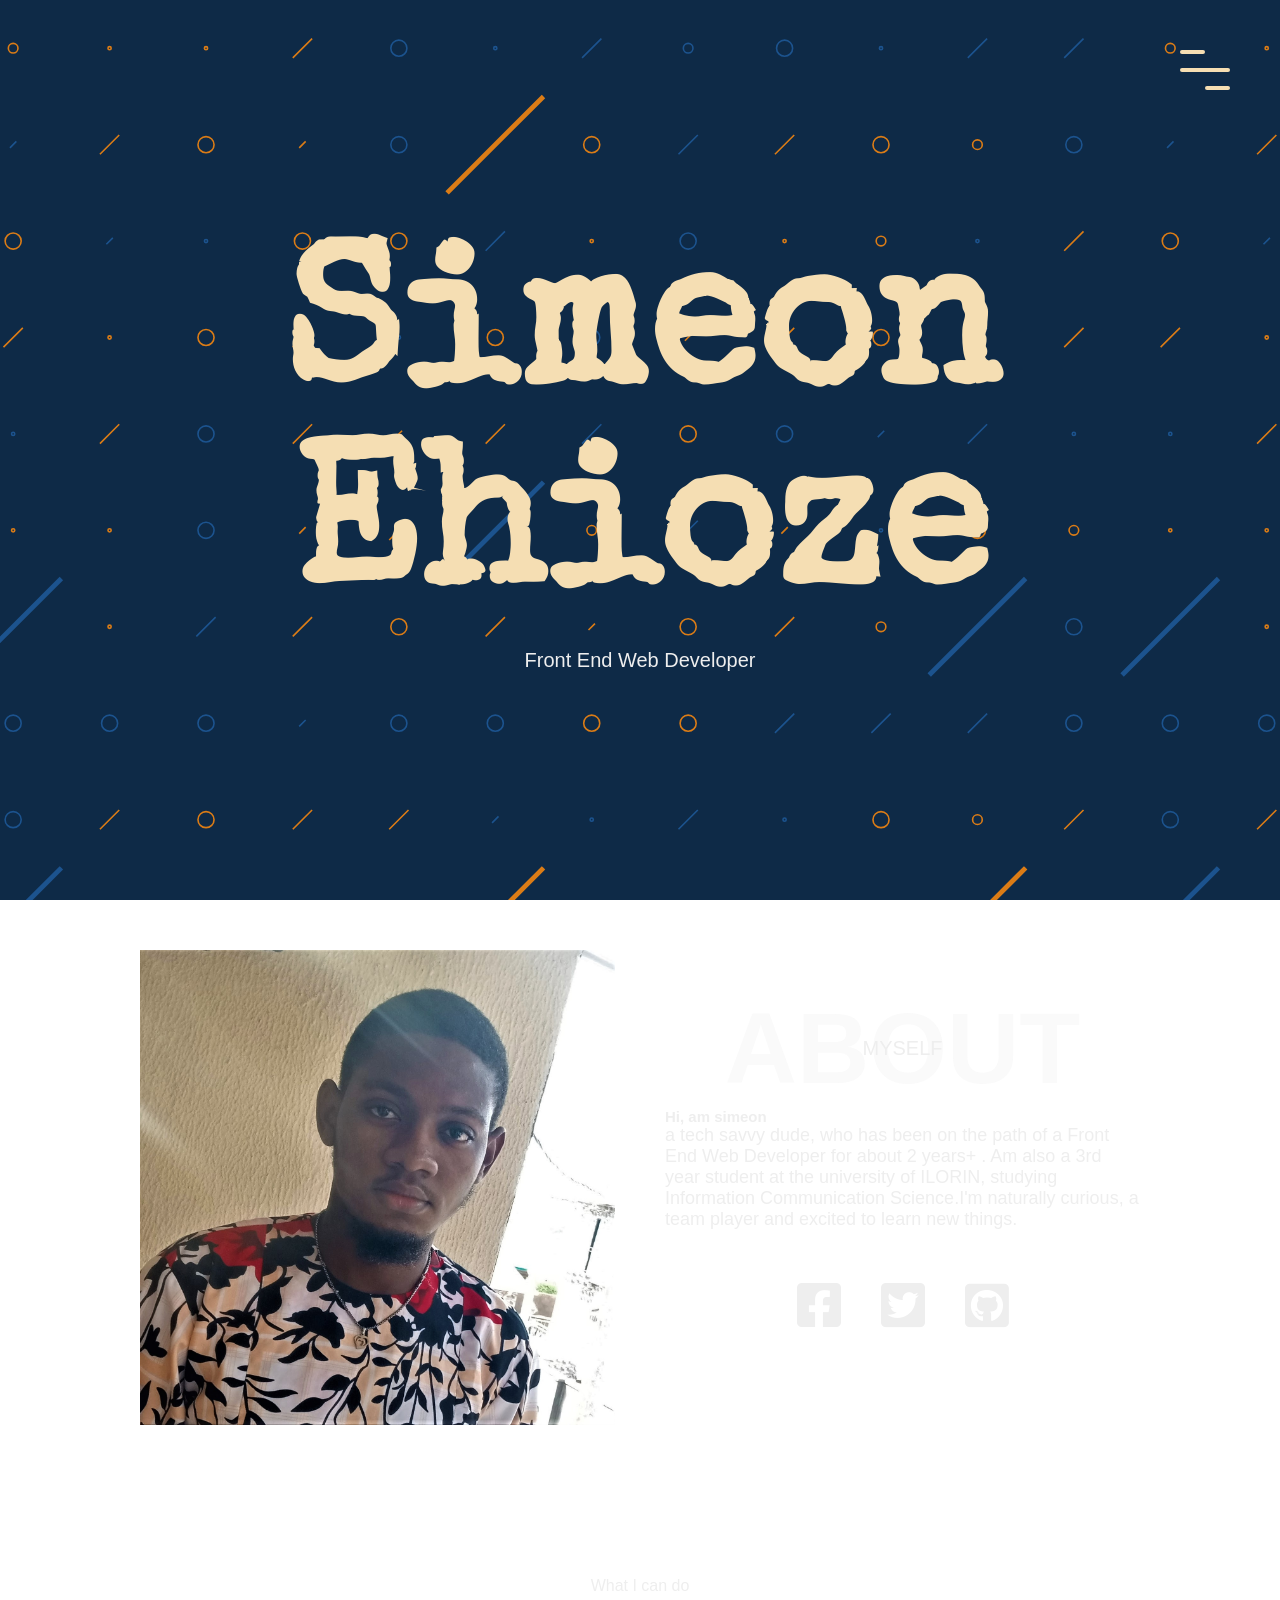
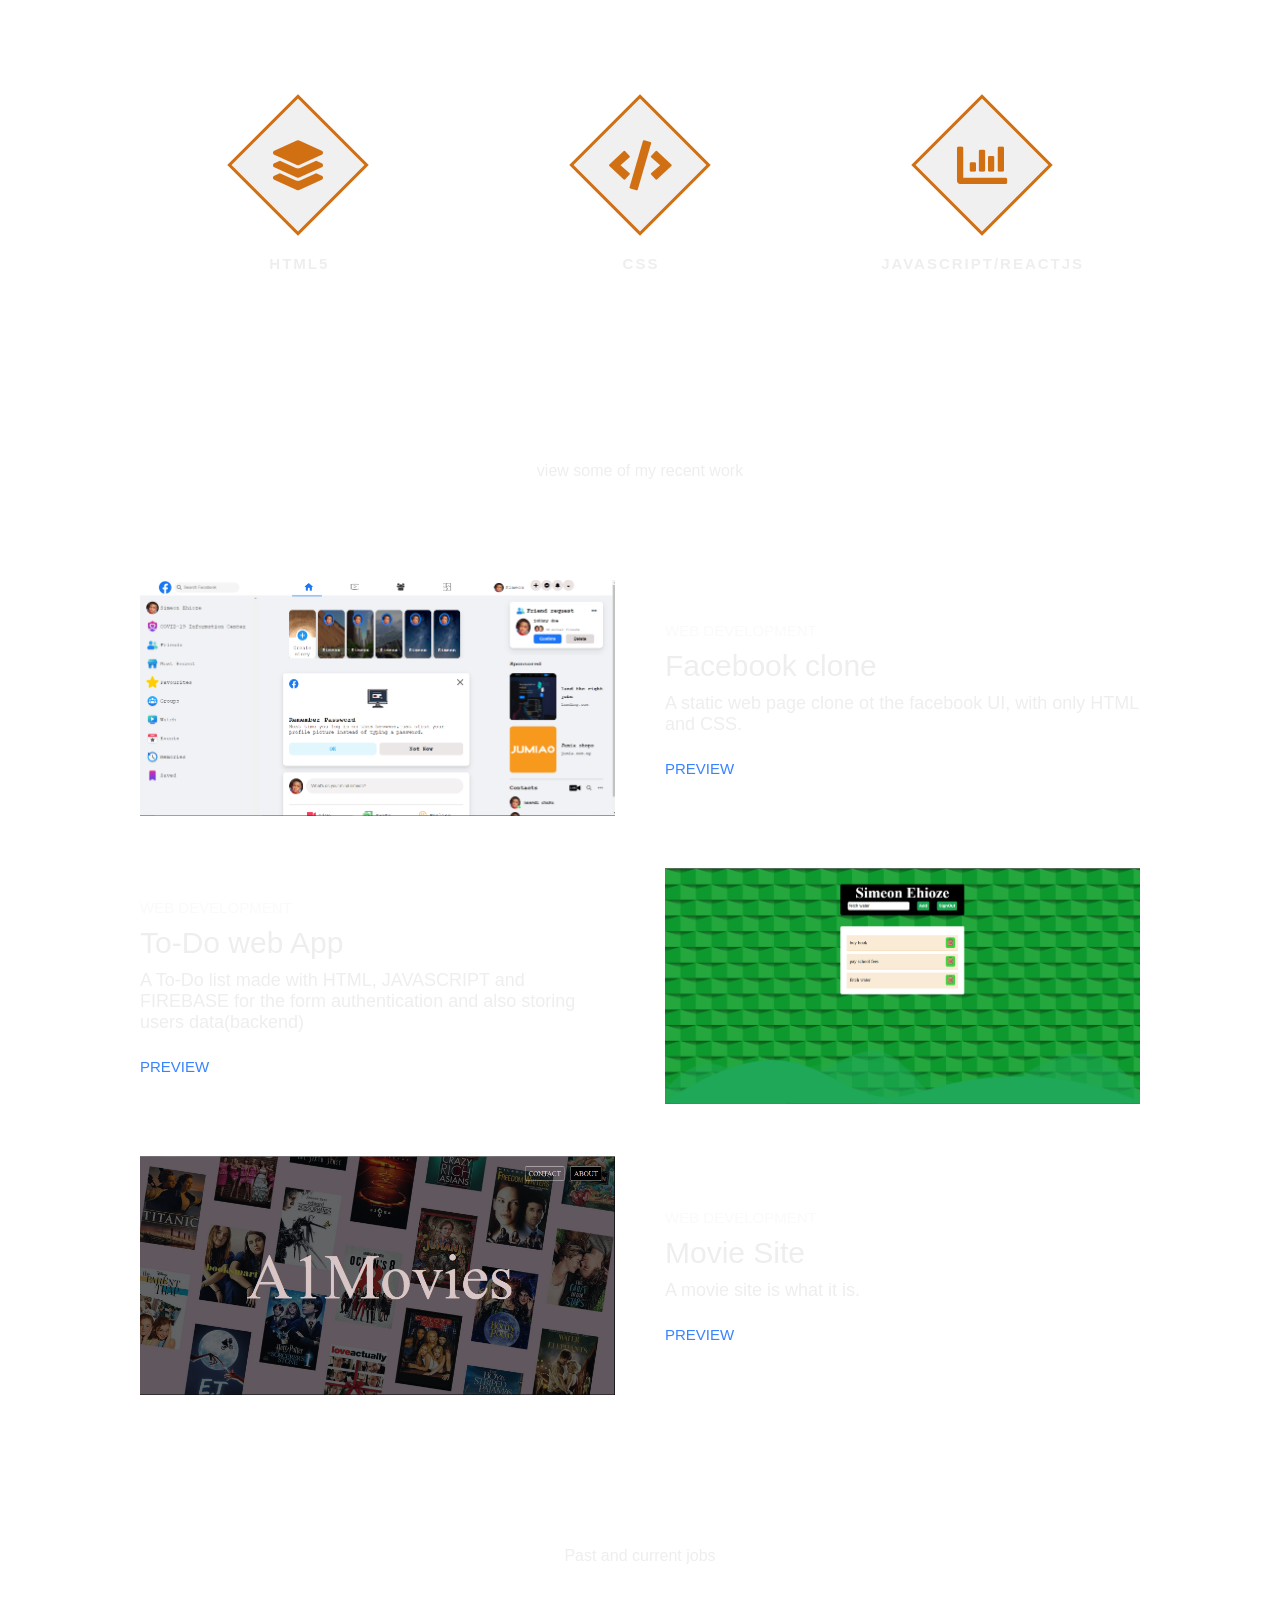
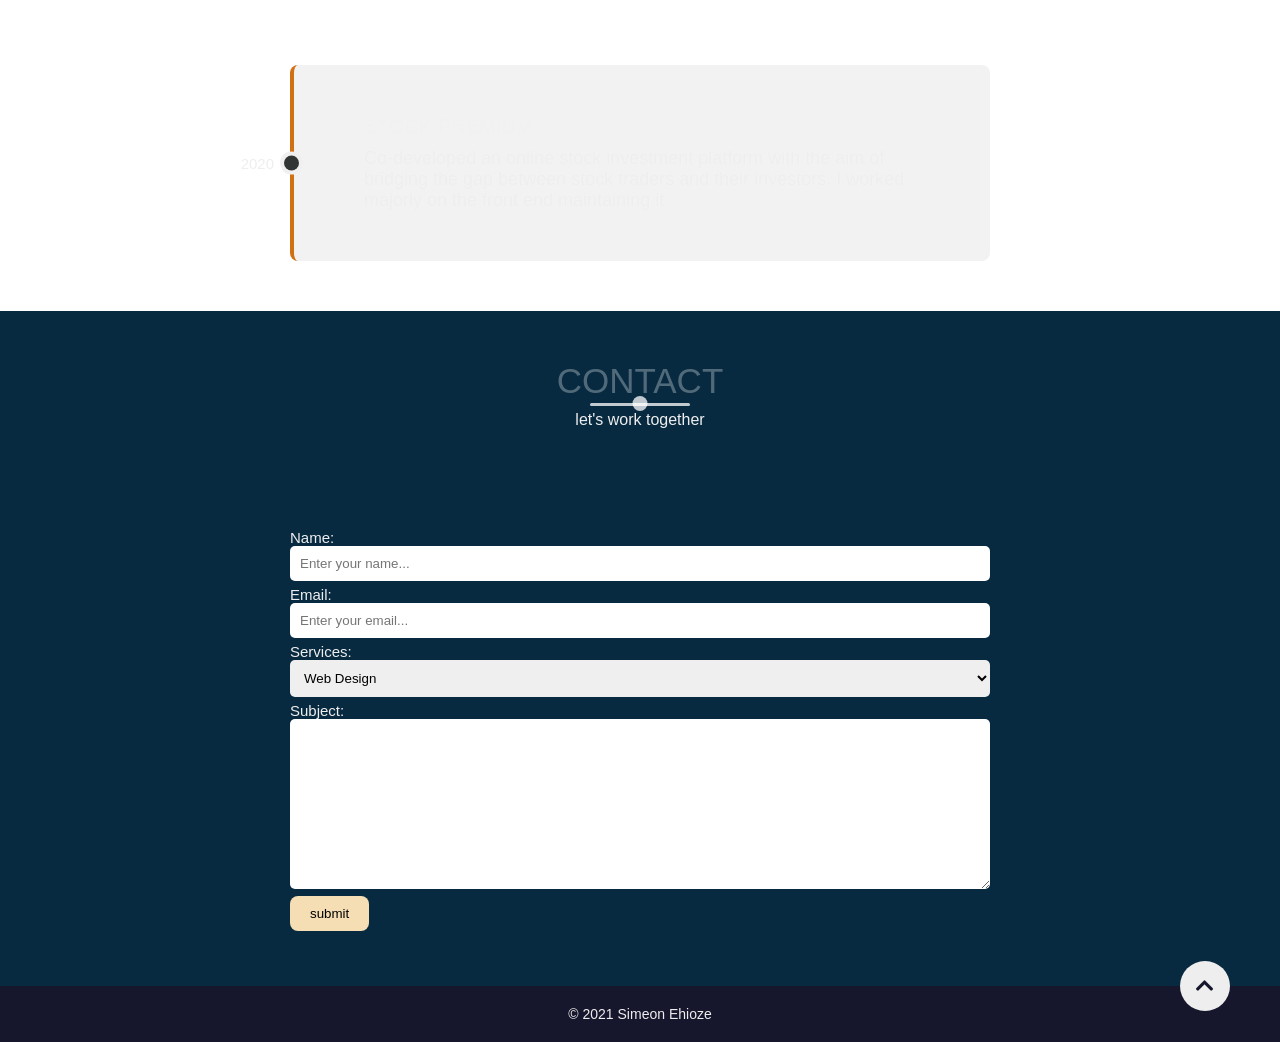
<file: index.html>
<!DOCTYPE html>
<html lang="en">
<head>
  <meta charset="UTF-8">
  <meta name="viewport" content="width=device-width, initial-scale=1">
  <title>Simeon Ehioze</title>
  <link rel="stylesheet" href="https://unpkg.com/aos@next/dist/aos.css" />
  <link rel="stylesheet" href="https://use.fontawesome.com/releases/v5.7.2/css/all.css" integrity="sha384-fnmOCqbTlWIlj8LyTjo7mOUStjsKC4pOpQbqyi7RrhN7udi9RwhKkMHpvLbHG9Sr" crossorigin="anonymous">
  <link rel="stylesheet" href="main.css">
</head>
<body>
  <header>

    <div class="menu-toggler">
      <div class="bar half start"></div>
      <div class="bar"></div>
      <div class="bar half end"></div>
    </div>
      <nav class="top-nav">
        <ul class="nav-list">
          <li>
            <a href="index.html" class="nav-link">Home</a>
          </li>
          <li>
            <a href="#About" class="nav-link">About</a>
          </li>
          <li>
            <a href="#Services" class="nav-link">Services</a>
          </li>
          <li>
            <a href="#Portfolio" class="nav-link">Portfolio</a>
          </li>
          <li>
            <a href="#Experience" class="nav-link">Experince</a>
          </li>
          <li>
            <a href="#Contact" class="nav-link">Contact</a>
          </li>

        </ul>
      </nav>

    <div class="landing-text">
      <h1>Simeon Ehioze</h1>
      <h6>Front End Web Developer</h6>
    </div>
  </header>



  <section class="about" id="About">
    <div class="container">
      <div class="profile-img" data-aos="fade-right" data-aos-delay="300">
        <img src="images/profile.jpeg" alt="">
      </div>
      <div class="about-details" data-aos="fade-left" data-aos-delay="600">
        <div class="about-heading">
          <h1>About</h1>
          <h6>Myself</h6>
        </div>
        <p>

          <h1> Hi, am simeon </h1>
          <p>
            a tech savvy dude, who has been on the path of a Front End Web Developer for about 2 years+ .
            Am also a 3rd year student at the university of ILORIN, studying Information Communication Science.I'm naturally curious, a team player and excited to learn new things.
          </p>

        </p>

        <div class="social-media">
          <ul>
            <li>
              <a href="#" class="icon-link"> <i class="fab fa-facebook-square"></i></a>
            </li>

            <li>
              <a href="#" class="icon-link"> <i class="fab fa-twitter-square"></i></a>
            </li>

            <li>
              <a href="#" class="icon-link"> <i class="fab fa-github-square"></i></a>
            </li>
          </ul>
        </div>
      </div>



    </div>
  </section>


  <section class="Services" id="Services">
    <div class="container">
      <div class="section-heading">
        <h1>SKills</h1>
        <h6>What I can do</h6>
      </div>

      <div class="my-skills">
        <div class="skill" data-aos="fade-in" data-aos-delay="300">
          <div class="icon-container">
            <i class="fas fa-layer-group"></i>
          </div>
          <h1>HTML5</h1>
         
        </div>

        <div class="skill" data-aos="fade-in" data-aos-delay="600">
          <div class="icon-container">
            <i class="fas fa-code"></i>
          </div>
          <h1>CSS</h1>
          
        </div>

        <div class="skill" data-aos="fade-in" data-aos-delay="900">
          <div class="icon-container">
            <i class="fas fa-chart-bar"></i>
          </div>
          <h1>JAVASCRIPT/REACTJS</h1>
          
        </div>
      </div>

    </div>
  </section>



  <section class="Portfolio" id="Portfolio">
    <div class="container">
      <div class="section-heading">
        <h1>Portfolio</h1>
        <h6>view some of my recent work</h6>
      </div>
      <div class="Portfolio-item">
        <div class="Portfolio-img has-margin-right" data-aos="fade-right" data-aos-delay="300">
          <img src="images/face.PNG" alt="">
        </div>
        <div class="Portfolio-description" data-aos="fade-left" data-aos-delay="600">
          <h6>Web Development</h6>
          <h1>Facebook clone</h1>
          <p>
            A static web page clone ot the facebook UI, with only HTML and CSS.
          </p>
          <a href="https://simeon-fakebook.netlify.app/" class="cta">Preview</a>
        </div>

      </div>

      <div class="Portfolio-item">
        <div class="Portfolio-description has-margin-right" data-aos="fade-right" data-aos-delay="900">
          <h6>Web Development</h6>
          <h1>To-Do web App</h1>
          <p>
            A To-Do list made with HTML, JAVASCRIPT and FIREBASE for the form authentication and also storing users data(backend)
          </p>
          <a href="#" class="cta">Preview</a>
        </div>
        <div class="Portfolio-img" data-aos="fade-left" data-aos-delay="1200">
          <img src="images/todo.PNG" alt="">
        </div>
      </div>


      <div class="Portfolio-item">

        <div class="Portfolio-img has-margin-right" data-aos="fade-right" data-aos-delay="1500">
          <img src="images/movies.PNG" alt="">
        </div>
        <div class="Portfolio-description" data-aos="fade-left" data-aos-delay="1800">
          <h6>Web Development</h6>
          <h1>Movie Site</h1>
          <p>
           A movie site is what it is.
          </p>
          <a href="#" class="cta">Preview</a>
        </div>
      </div>

    </div>
  </section>



  <section class="Experince" id="Experince">
    <div class="container">
      <div class="section-heading">
        <h1>Work Experince</h1>
        <h6>Past and current jobs</h6>
      </div>
      <div class="timeline" data-aos="fade-down" data-aos-delay="300">
        <ul>
          <li class="date" data-date="2020">
            <h1>Stock premium</h1>
            <p>
              Co-developed an online stock investment platform with the
              aim of bridging the gap between stock traders and their
              investors.
               I worked majorly on the front end maintaining it
            </p>
          </li>

         
        </ul>
      </div>
    </div>
  </section>


  <section class="Contact" id="Contact">
    <div class="container">
      <div class="section-heading">
        <h1>Contact</h1>
        <h6>let's work together</h6>
      </div>

      <form class="" action="index.html" method="post" data-aos="fade-up" data-aos-delay="300">
        <label for="name">Name:</label>
        <input type="text" name="name" value="" id="name" placeholder="Enter your name..." required>
        <label for="email">Email:</label>
        <input type="email" name="email" value="" id="email" placeholder="Enter your email..." required>
        <label for="Service">Services:</label>
        <select id="Services" name="Services">
          <option value="">Web Design</option>
          <option value="">Web Development</option>
          <option value="">Web Design/Development</option>
        </select>
        <label for="subject">Subject:</label>
        <textarea name="subject" id="subject" rows="10" cols="10"></textarea>
        <input type="submit" name="" value="submit">
      </form>
    </div>
  </section>

  <footer class="copyright">
    <div class="up" id="up">
      <i class="fas fa-chevron-up"></i>
    </div>
      <p>&copy; 2021 Simeon Ehioze</p>
  </footer>


  <script src="https://ajax.googleapis.com/ajax/libs/jquery/3.3.1/jquery.min.js"></script>
  <script src="https://unpkg.com/aos@next/dist/aos.js"></script>
  <script src="main.js"></script>
</body>
</html>
</file>
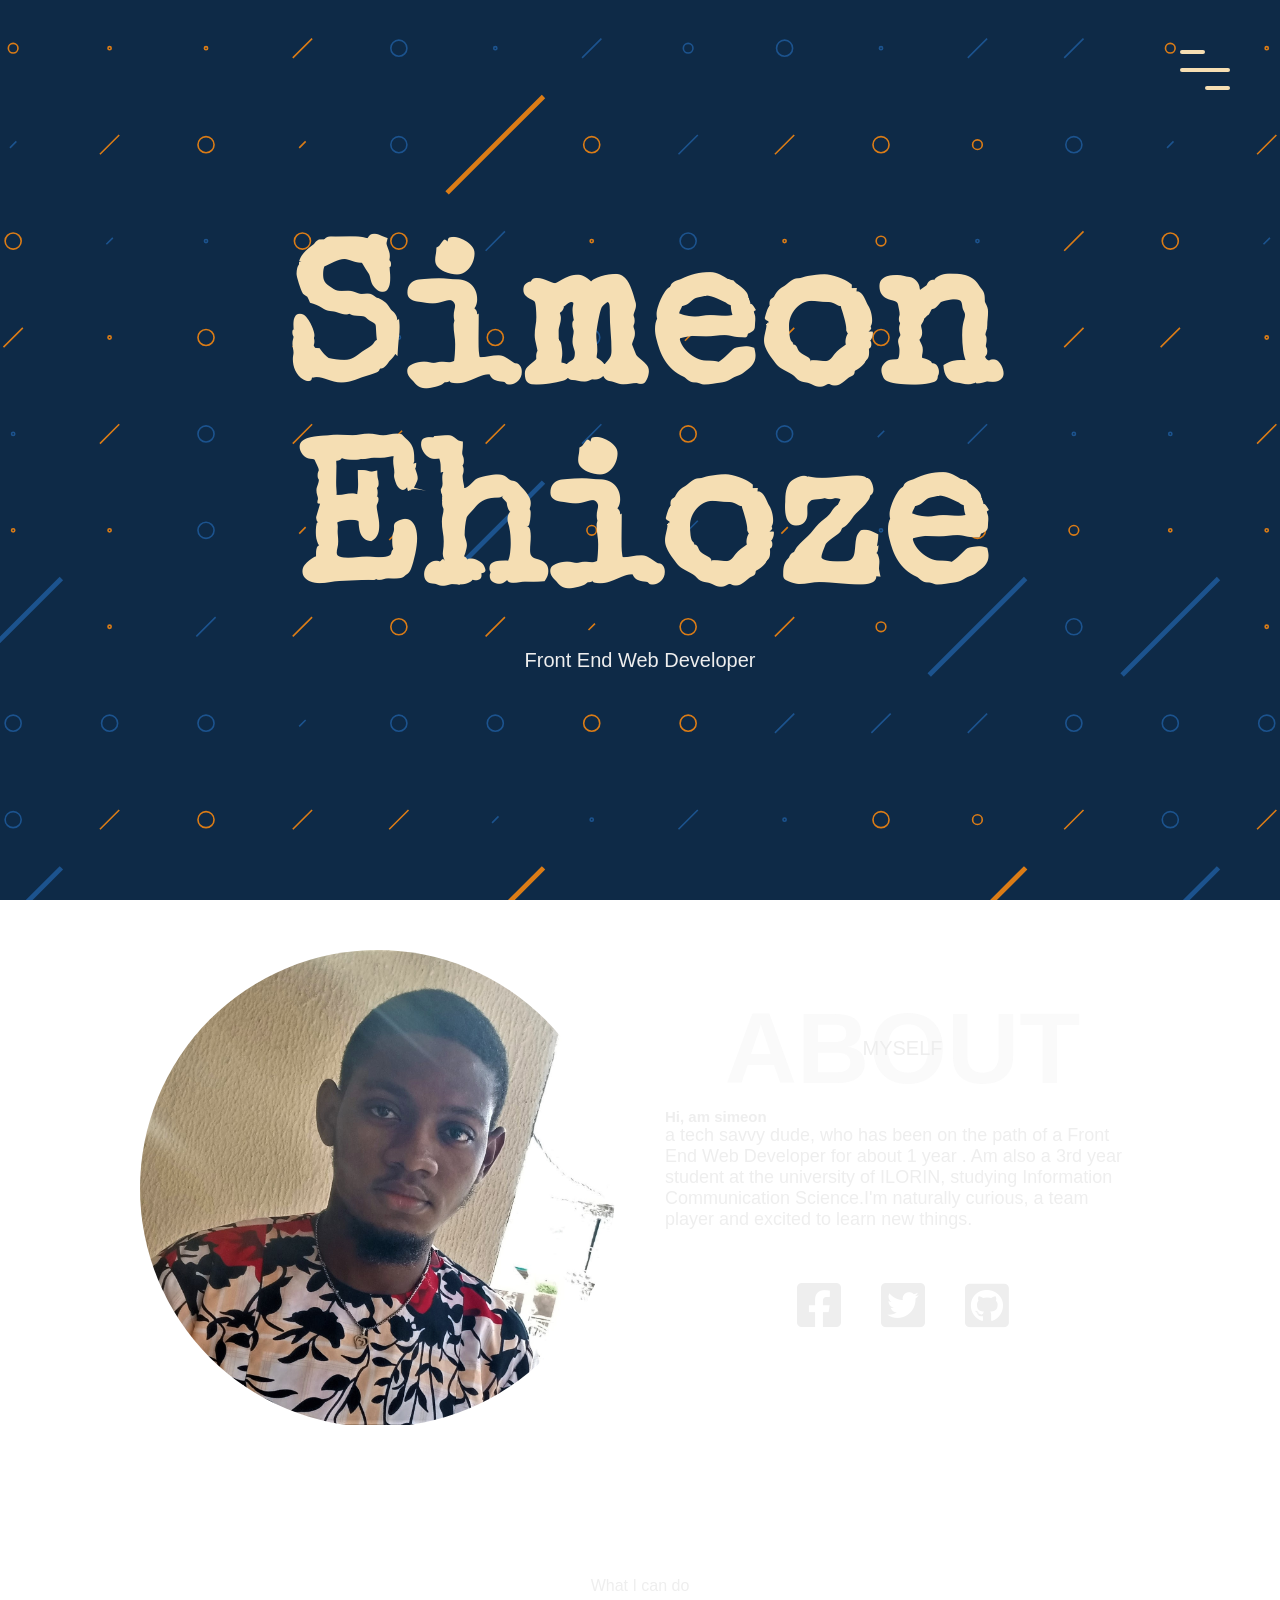
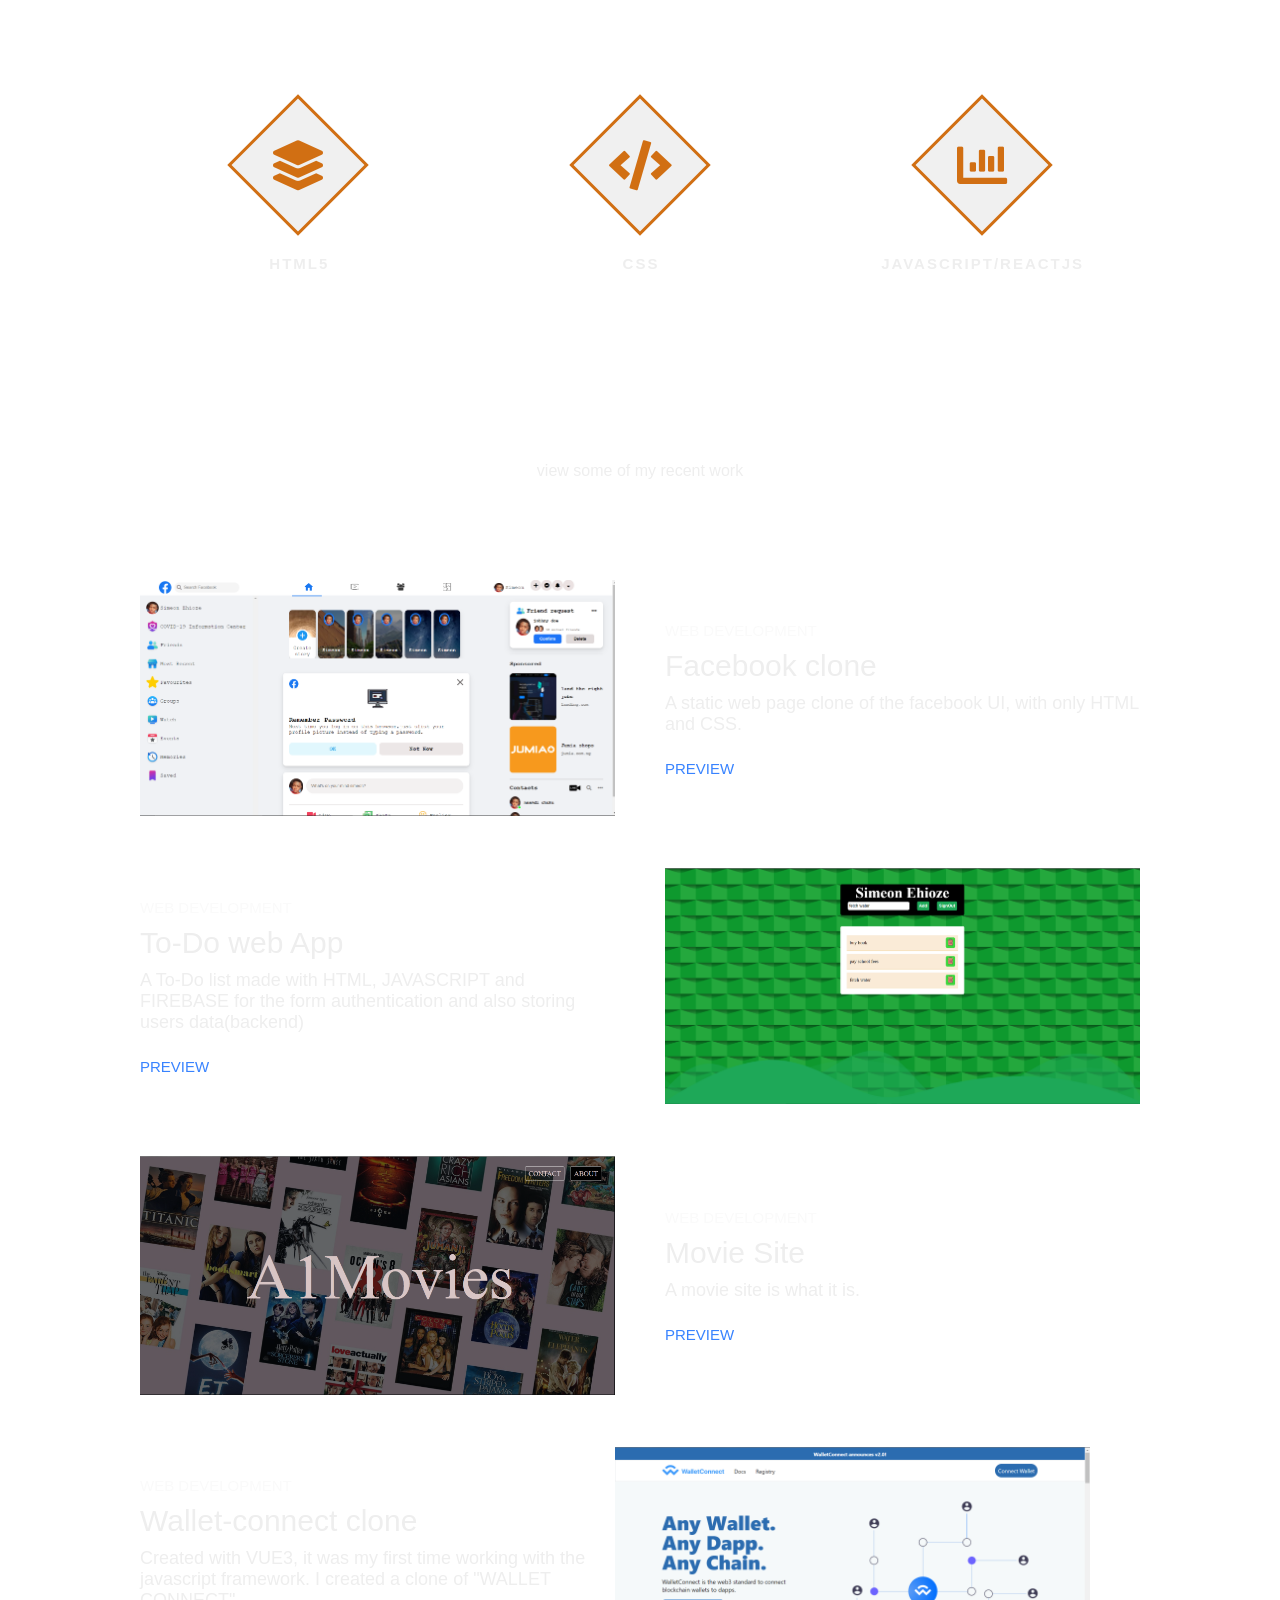
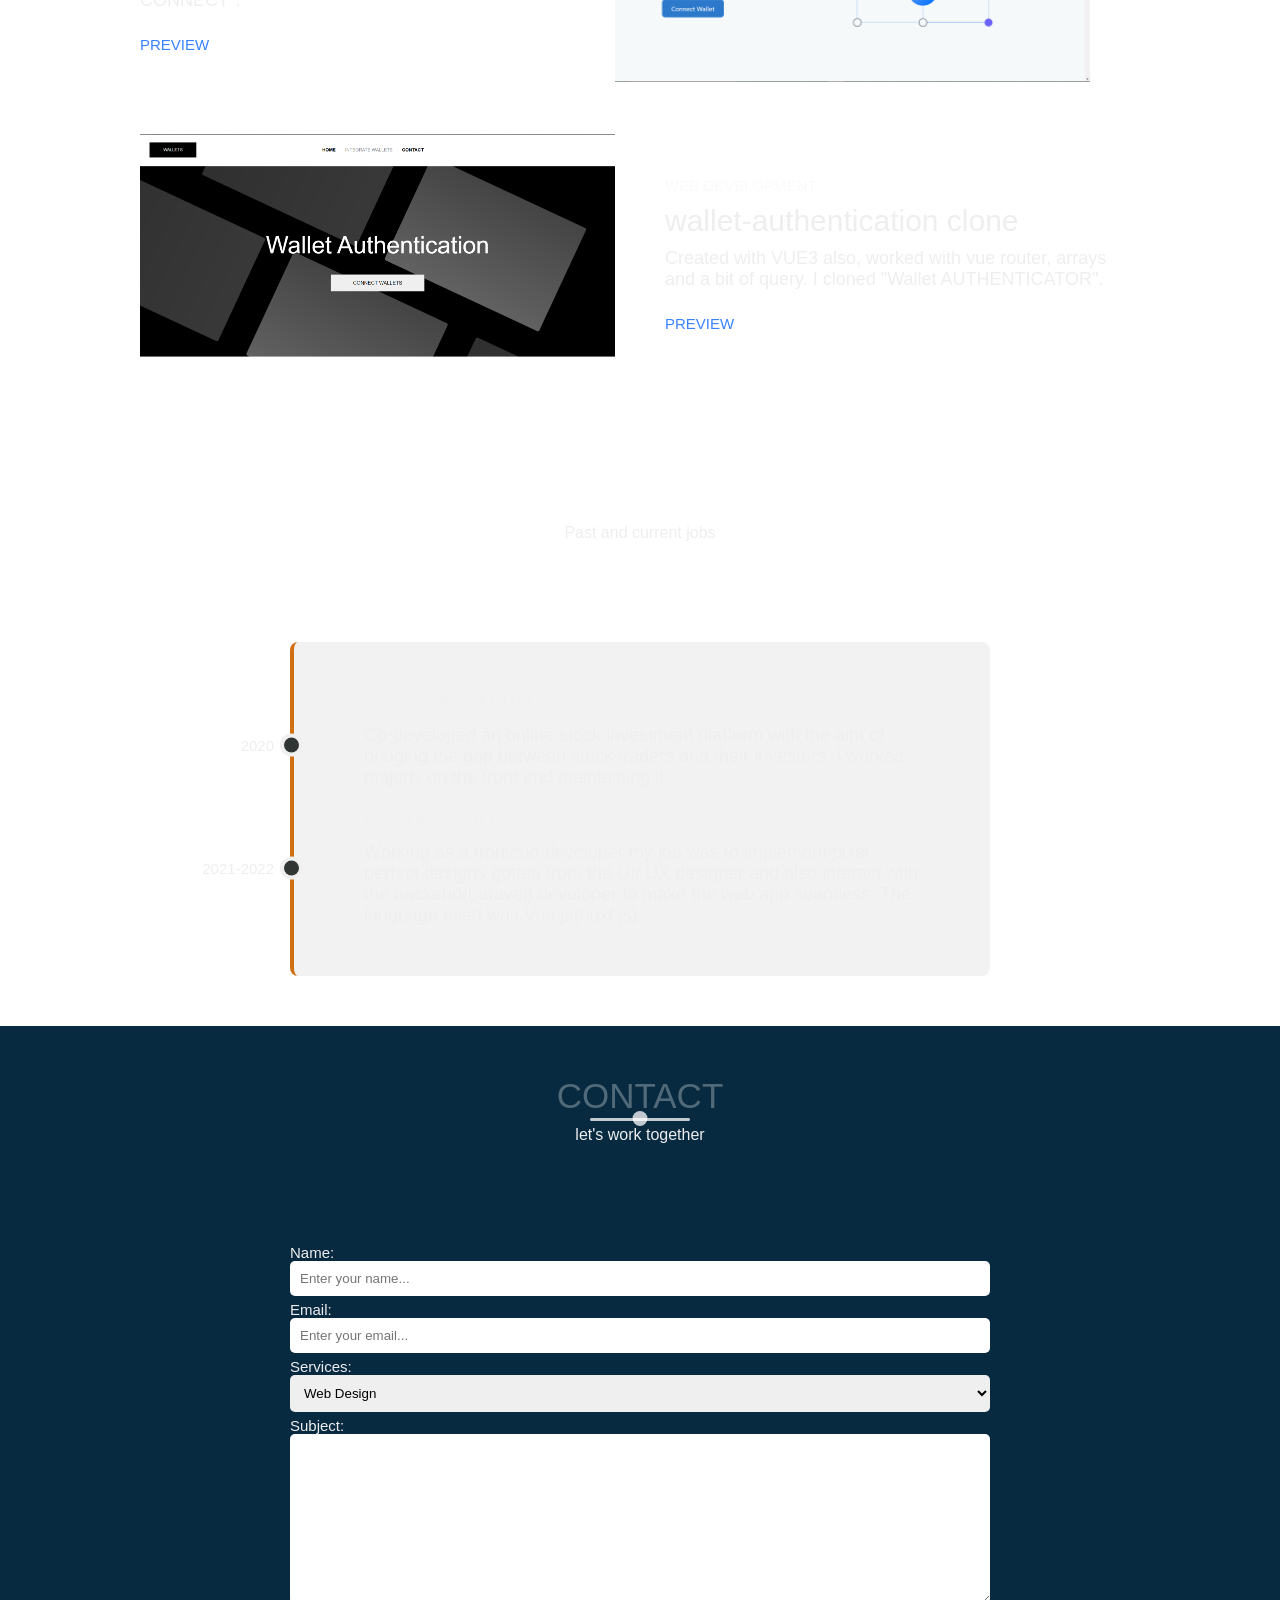
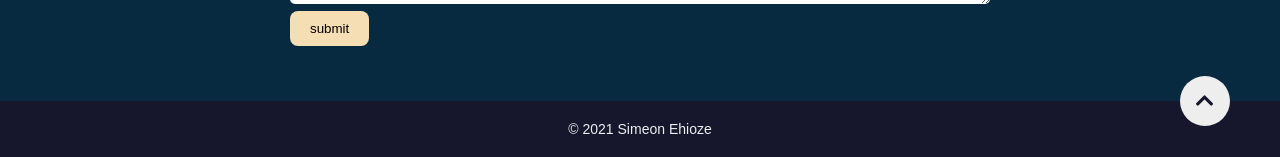
<file: portfolio/index.html>
<!DOCTYPE html>
<html lang="en">
<head>
  <meta charset="UTF-8">
  <meta name="viewport" content="width=device-width, initial-scale=1">
  <title>Simeon Ehioze</title>
  <link rel="stylesheet" href="https://unpkg.com/aos@next/dist/aos.css" />
  <link rel="stylesheet" href="https://use.fontawesome.com/releases/v5.7.2/css/all.css" integrity="sha384-fnmOCqbTlWIlj8LyTjo7mOUStjsKC4pOpQbqyi7RrhN7udi9RwhKkMHpvLbHG9Sr" crossorigin="anonymous">
  <link rel="stylesheet" href="main.css">
</head>
<body>
  <header>

    <div class="menu-toggler">
      <div class="bar half start"></div>
      <div class="bar"></div>
      <div class="bar half end"></div>
    </div>
      <nav class="top-nav">
        <ul class="nav-list">
          <li>
            <a href="index.html" class="nav-link">Home</a>
          </li>
          <li>
            <a href="#About" class="nav-link">About</a>
          </li>
          <li>
            <a href="#Services" class="nav-link">Services</a>
          </li>
          <li>
            <a href="#Portfolio" class="nav-link">Portfolio</a>
          </li>
          <li>
            <a href="#Experience" class="nav-link">Experince</a>
          </li>
          <li>
            <a href="#Contact" class="nav-link">Contact</a>
          </li>

        </ul>
      </nav>

    <div class="landing-text">
      <h1>Simeon Ehioze</h1>
      <h6>Front End Web Developer</h6>
    </div>
  </header>



  <section class="about" id="About">
    <div class="container">
      <div class="profile-img" data-aos="fade-right" data-aos-delay="300">
        <img src="images/profile.jpeg" alt="">
      </div>
      <div class="about-details" data-aos="fade-left" data-aos-delay="600">
        <div class="about-heading">
          <h1>About</h1>
          <h6>Myself</h6>
        </div>
        <p>

          <h1> Hi, am simeon </h1>
          <p>
            a tech savvy dude, who has been on the path of a Front End Web Developer for about 1 year .
            Am also a 3rd year student at the university of ILORIN, studying Information Communication Science.I'm naturally curious, a team player and excited to learn new things.
          </p>

        </p>

        <div class="social-media">
          <ul>
            <li>
              <a href="#" class="icon-link"> <i class="fab fa-facebook-square"></i></a>
            </li>

            <li>
              <a href="https://twitter.com/Simeon_kong" class="icon-link"> <i class="fab fa-twitter-square"></i></a>
            </li>

            <li>
              <a href="https://github.com/simziky" class="icon-link"> <i class="fab fa-github-square"></i></a>
            </li>
          </ul>
        </div>
      </div>



    </div>
  </section>


  <section class="Services" id="Services">
    <div class="container">
      <div class="section-heading">
        <h1>SKills</h1>
        <h6>What I can do</h6>
      </div>

      <div class="my-skills">
        <div class="skill" data-aos="fade-in" data-aos-delay="300">
          <div class="icon-container">
            <i class="fas fa-layer-group"></i>
          </div>
          <h1>HTML5</h1>
         
        </div>

        <div class="skill" data-aos="fade-in" data-aos-delay="600">
          <div class="icon-container">
            <i class="fas fa-code"></i>
          </div>
          <h1>CSS</h1>
          
        </div>

        <div class="skill" data-aos="fade-in" data-aos-delay="900">
          <div class="icon-container">
            <i class="fas fa-chart-bar"></i>
          </div>
          <h1>JAVASCRIPT/REACTJS</h1>
          
        </div>
      </div>

    </div>
  </section>



  <section class="Portfolio" id="Portfolio">
    <div class="container">
      <div class="section-heading">
        <h1>Portfolio</h1>
        <h6>view some of my recent work</h6>
      </div>
      <div class="Portfolio-item">
        <div class="Portfolio-img has-margin-right" data-aos="fade-right" data-aos-delay="300">
          <img src="images/face.PNG" alt="">
        </div>
        <div class="Portfolio-description" data-aos="fade-left" data-aos-delay="600">
          <h6>Web Development</h6>
          <h1>Facebook clone</h1>
          <p>
            A static web page clone of the facebook UI, with only HTML and CSS.
          </p>
          <a href="https://simeon-fakebook.netlify.app/" class="cta">Preview</a>
        </div>

      </div>

      <div class="Portfolio-item">
        <div class="Portfolio-description has-margin-right" data-aos="fade-right" data-aos-delay="900">
          <h6>Web Development</h6>
          <h1>To-Do web App</h1>
          <p>
            A To-Do list made with HTML, JAVASCRIPT and FIREBASE for the form authentication and also storing users data(backend)
          </p>
          <a href="https://simeon-todo.netlify.app" class="cta">Preview</a>
        </div>
        <div class="Portfolio-img" data-aos="fade-left" data-aos-delay="1200">
          <img src="images/todo.PNG" alt="">
        </div>
      </div>


      <div class="Portfolio-item">

        <div class="Portfolio-img has-margin-right" data-aos="fade-right" data-aos-delay="1500">
          <img src="images/movies.PNG" alt="">
        </div>
        <div class="Portfolio-description" data-aos="fade-left" data-aos-delay="1800">
          <h6>Web Development</h6>
          <h1>Movie Site</h1>
          <p>
           A movie site is what it is.
          </p>
          <a href="https://a1-movies.netlify.app/" class="cta">Preview</a>
        </div>
      </div>


      <div class="Portfolio-item">

       
        <div class="Portfolio-description" data-aos="fade-left" data-aos-delay="1800">
          <h6>Web Development</h6>
          <h1>Wallet-connect clone</h1>
          <p>
           Created with VUE3, it was my first time working with the javascript framework.
           I created a clone of "WALLET CONNECT".
          </p>
          <a href="https://wallet-clone.netlify.app/" class="cta">Preview</a>
        </div>
        <div class="Portfolio-img has-margin-right" data-aos="fade-right" data-aos-delay="1500">
          <img src="images/walletconn.png" alt="">
        </div>
      </div>


      <div class="Portfolio-item">

        <div class="Portfolio-img has-margin-right" data-aos="fade-right" data-aos-delay="1500">
          <img src="images/wallet-auth.PNG" alt="">
        </div>
        <div class="Portfolio-description" data-aos="fade-left" data-aos-delay="1800">
          <h6>Web Development</h6>
          <h1>wallet-authentication clone</h1>
          <p>
           Created with VUE3 also, worked with vue router, arrays and a bit of query.
           I cloned "Wallet AUTHENTICATOR".
          </p>
          <a href="https://authenticate-clone.netlify.app/" class="cta">Preview</a>
        </div>
      </div>

    </div>
  </section>



  <section class="Experince" id="Experince">
    <div class="container">
      <div class="section-heading">
        <h1>Work Experince</h1>
        <h6>Past and current jobs</h6>
      </div>
      <div class="timeline" data-aos="fade-down" data-aos-delay="300">
        <ul>
          <li class="date" data-date="2020">
            <h1>Stock premium</h1>
            <p>
              Co-developed an online stock investment platform with the
              aim of bridging the gap between stock traders and their
              investors.
               I worked majorly on the front end maintaining it
            </p>
          </li>
          <li class="date" data-date="2021-2022">
            <h1>CREDIT WOLF</h1>
            <p>
              Working as a frontend developer my job was to implement pixel perfect designs gotten from the UI/
              UX designer and also interact with the backend(Laravel) developer to make the web app seamless. The
              language used was Vue.js(nuxt.js).
            </p>
          </li>

         
        </ul>
      </div>
    </div>
  </section>


  <section class="Contact" id="Contact">
    <div class="container">
      <div class="section-heading">
        <h1>Contact</h1>
        <h6>let's work together</h6>
      </div>

      <form class="" action="index.html" method="post" data-aos="fade-up" data-aos-delay="300">
        <label for="name">Name:</label>
        <input type="text" name="name" value="" id="name" placeholder="Enter your name..." required>
        <label for="email">Email:</label>
        <input type="email" name="email" value="" id="email" placeholder="Enter your email..." required>
        <label for="Service">Services:</label>
        <select id="Services" name="Services">
          <option value="">Web Design</option>
          <option value="">Web Development</option>
          <option value="">Web Design/Development</option>
        </select>
        <label for="subject">Subject:</label>
        <textarea name="subject" id="subject" rows="10" cols="10"></textarea>
        <input type="submit" name="" value="submit">
      </form>
    </div>
  </section>

  <footer class="copyright">
    <div class="up" id="up">
      <i class="fas fa-chevron-up"></i>
    </div>
      <p>&copy; 2021 Simeon Ehioze</p>
  </footer>


  <script src="https://ajax.googleapis.com/ajax/libs/jquery/3.3.1/jquery.min.js"></script>
  <script src="https://unpkg.com/aos@next/dist/aos.js"></script>
  <script src="main.js"></script>
</body>
</html>
</file>
<file: main.css>
/*start global*/
@import url('https://fonts.googleapis.com/css2?family=Shadows+Into+Light&family=Special+Elite&display=swap');

*{
    margin: 0;
    padding: 0;
    box-sizing: border-box;
}

html{
      font-size: 10px;
      font-family: 'Roboto', sans-serif;
      color: #eee;
}

body{
      width: 100%;
      height: 100%;
      background: url("images/Sprinkle.svg") no-repeat center fixed;
      background-size: cover;
}

section{
  padding: 5rem 0;
}

a{
    text-decoration: none;
    color: #eee;
}

p{
    font-size: 1.8rem;
    font-weight: 300;
}

img{
    width: 100%;
}
/*end global*/



/*start reuseable*/
.container{
      width: 90%;
      max-width: 100rem;
      margin:  0 auto;
      height: 100%;
      position: relative;

}

.section-heading{
        text-align:  center;
        margin-bottom: 10rem;
}

.section-heading h1{
          font-size: 3.5rem;
          color: rgba(255, 255, 255, .3);
          text-transform: uppercase;
          font-weight: 300;
          position: relative;
          margin-bottom: 1rem;
}

.section-heading h1::before,
.section-heading h1::after{
            content: '';
            position: absolute;
            bottom: -.5rem;
            left: 50%;
            transform: translateX(-50%);
            background-color: rgba(255, 255, 255, 0.75);
}

.section-heading h1::before{
          width: 10rem;
          height: 3px;
          border-radius: .8rem;
}

.section-heading h1::after{
          width: 1.5rem;
          height:  1.5rem;
          border-radius: 100%;
          bottom: -1rem;
}

.section-heading h6{
          font-size: 1.6rem;
          font-weight: 300;
}

.has-margin-right{
  margin-right: 5rem;
}
/*end reuseable*/



/*start header*/
header{
      width: 100%;
      height: 100vh;
}

.top-nav{
      width: 100%;
      height: 100vh;
      top: -100vh;
      z-index: 50;
      position: fixed;
      background: #16162d;
      border-bottom-right-radius: 100%;
      border-bottom-left-radius:100%;
      transition: all 650ms cubic-bezier(1,0,0,1);
}

.nav-list{
      list-style: none;
      width: 100%;
      height: 100%;
      display: flex;
      justify-content: center;
      align-items: center;
}

li{
    margin: 0 2rem;
}

.nav-link{
        font-family: 'Special Elite', sans-serif;
          font-size: 4rem;
          padding: 1rem;
}

.nav-link:hover,
.nav-link:focus{
      background: linear-gradient(to top, #ffe838, #fd57bf);
      -webkit-background-clip: text;
      -webkit-text-fill-color: transparent;
}

.top-nav.open{
          top: 0;
          border-radius: initial;
}

.menu-toggler{
          position: absolute;
          top: 5rem;
          right: 5rem;
          width: 5rem;
          height: 4rem;
          display: flex;
          flex-direction: column;
          justify-content: space-between;
          cursor: pointer;
          z-index: 1500;
          transition: transform 650ms ease-out;
}

.menu-toggler.open{
          transform: rotate(-45deg);
}

.bar{
      background: wheat;
      width: 100%;
      height: 4px;
      border-radius: .8rem;
}

.bar.half{
    width: 50%;
}

.bar.start{
      transform-origin: right;
      transition: transform 650ms cubic-bezier(0.54,-0.81,0.57,0.57);
}

.open .bar.start{
        transform: rotate(-450deg) translateX(.8rem);
}

.bar.end{
      align-self: flex-end;
      transform-origin: left;
      transition: transform 650ms cubic-bezier(0.54,-0.81,0.57,0.57);
}

.open .bar.end{
        transform: rotate(-450deg) translateX(-.8rem);
}

.landing-text{
  position: absolute;
  top: 50%;
  left: 50%;
  transform: translate(-50%, -50%);
  width: 100%;
  text-align: center;
  z-index: 1;
}

.landing-text h1{
      font-size: 20rem;
    font-family: 'Special Elite', sans-serif;
      background: wheat;
      -webkit-background-clip: text;
      -webkit-text-fill-color: transparent;
      padding: 1rem;
      user-select: none;

}

.landing-text h6{
        font-size: 2rem;
        font-weight: 300;
}


/*end header*/



/*start About*/
.about .container{
        display: flex;
        align-items: center;
        justify-content: center;
}

.about-heading{
        text-align: center;
        text-transform: uppercase;
        line-height: 0;
        margin-bottom: 6rem;
}

.about-heading h1{
      font-size: 10rem;
      opacity: .3;
}

.about-heading h6{
        font-size: 2rem;
        font-weight: 300;
}

.profile-img{
   flex: 1;
   margin-right: 5rem;
}

.about-details{
  flex: 1;
}

.social-media{
        margin-top: 5rem;

}

.social-media ul{
        list-style: none;
        display: flex;
        justify-content: center;
}



.social-media i{
        font-size: 5rem;
        transition: color 650ms;
}

.fa-facebook-square:hover{
      color: #4267b2;
}

.fa-twitter-square:hover{
      color: #38a1f3;
}

.fa-github-square:hover{
      color: #ea4c89;
}
/*end About*/



/*start Service*/
.my-skills{
      margin-top: 10rem;
      display: grid;
      grid-template-columns: repeat(auto-fit, minmax(25rem, 1fr));
      grid-gap: 2.5rem;
      text-align: center;
}

.skill{
  display: flex;
  flex-direction:  column;
  justify-content: center;
  align-items: center;
  padding: 2rem;
}

.skill h1{
      text-transform: uppercase;
      letter-spacing: 2px;
      margin: 2rem -2px 2rem 0;
}

.icon-container{
        width: 10rem;
        height: 10rem;
        border: 3px solid #d16f13;
        background-color: #f0f0f0;
        margin-bottom: 2rem;
        display: flex;
        transform: rotate(45deg);
}

.icon-container i{
          color:#d16f13;
          font-size: 5rem;
          margin: auto;
          transform: rotate(-45deg);
}
/*end Service*/




/*start Portfolio*/
.Portfolio-item{

     display: flex;
     align-items: center;
     justify-content: center;
     margin-bottom: 5rem;
}

.Portfolio-item:last-child{
  margin-bottom: 0;
}

.Portfolio-img{
flex: 1;
}


.Portfolio-description{
  flex: 1;
}

.Portfolio-description h6{
        font-size: 1.5rem;
        text-transform: uppercase;
        font-weight: 300;
        opacity: 0.3;
}

.Portfolio-description h1{
        font-size: 3rem;
        font-weight: 300;
        margin: 1rem 0;
}

.Portfolio-description .cta{
        font-size: 1.5rem;
        text-transform: uppercase;
      display: inline-block;
      margin-top: 2.5rem;
      color: #3883ff;
      transition: color 650ms;
}

.Portfolio-description .cta:hover{
        color: #2f67cd;
}

/*end Portfolio*/




/*start timeline*/
.timeline ul{
      border-left: 4px solid #d16f13;
      border-radius: .8rem;
      background-color: rgba(0, 0, 0, 0.05);
      margin: 0 auto;
      position: relative;
      padding: 5rem;
      list-style: none;
      text-align: left;
      width: 70%;
}

.timeline h1{
          font-size: 2rem;
          text-transform: uppercase;
          font-weight: 300;
          margin-bottom: 1rem;
          opacity: .3;
}

.timeline .date{
        border-bottom: 1px solid rgba(255, 255, 255, 0.1);
        margin-bottom: 1rem;
        padding-bottom: 1rem;
        position: relative;
}

.timeline .date:last-of-type{
      padding-bottom: 0;
      margin-bottom: 0;
      border: none;
}

.timeline .date::before,
.timeline .date::after{
          position: absolute;
          display: block;
          top: 50%;
          transform: translateY(-50%);
}

.timeline .date::before{
      content: attr(data-date);
      left: -21rem;
      text-align: right;
      min-width: 12rem;
      font-size: 1.5em;

}

.timeline .date::after{
      content: '';
      box-shadow: 0 0 0 4px #f0f0f0;
      border-radius: 100%;
      left: -8rem;
      height: 1.5rem;
      width: 1.5rem;
      background-color: #313534;

}
/*end timeline*/




/*start Contact*/
      .Contact{
        background-color: #072a41;

      }

      form{
        width: 70%;
        margin: 0 auto;
      }

      form label{
        font-size: 1.5rem;
      }

      input,
      select,
      textarea{
        width: 100%;
        padding: 1rem;
        margin-bottom: 5px;
        border: none;
        outline-color: wheat;
        border-radius: 5px;
        border-color:wheat ;
      }


      input[type="submit"]{
        width: initial;
        background-color: wheat;
        color: black;
        padding: 1rem 2rem;
        border-radius: .8rem;
        cursor: pointer;
        transition: background-color 650ms;
      }

        input[type="submit"]:hover{
          color: #221e3f;
          background-color: #ffe838;
        }


/*end Contact*/



/*start footer*/
.copyright{
      width: 100%;
      text-align: center;
      background-color: #16162d;
      padding: 2rem 0;
      position: relative;
}

.up{
    position: absolute;
    width: 5rem;
    height: 5rem;
    background-color: #eee;
    top:-2.5rem;
    right: 5rem;
    border-radius: 100%;
    display: flex;
    animation: pulse 2s infinite;
    cursor: pointer;
}

.up i{
      color: #16162d;
      font-size: 2rem;
      margin: auto;
}

.copyright p{
      font-size: 1.4rem;
}

/*end footer*/


/*start animation*/
@keyframes pulse {
  0%{
    box-shadow: 0 0 0 0 rgba(253, 167, 87, 0.99);
  }
  70%{
    box-shadow: 0 0 0 2rem rgba(253, 87, 191, 0);
  }
  100%{
    box-shadow: 0 0 0 0 rgba(253, 87, 191, 0);
  }
}
/*end animation*/


/*media queries*/
@media screen and (max-width: 768px) {
  body{

        background: url("images/sitebg2.jpg") no-repeat center fixed;
        background-size: cover;
  }

  .landing-text h1{
    font-size: 15rem;
  }

  .landing-text h6{
      font-size: 1.7rem;
  }

  .nav-list{
    flex-direction: column;
  }
  li{
        margin: 2rem 0;
  }

  .nav-link{
        font-size: 4.5rem;
  }

  .about-heading h1{
            font-size: 8rem;
  }

  .section-heading h1{
          font-size: 3rem;
  }
  .about-details .nav-list{
        flex-direction: initial;
  }

  .about-details li{
        margin: 0 2rem;
  }

  .icon-container{
        width: 7rem;
        height: 7rem;
  }

  .icon-container i{
      font-size: 4rem
  }


  .timeline ul{
        margin:0 0 0 auto;
  }

  .timeline .date::before{
        left: -20rem;
  }

  .timeline .date::after{
        left:-5.9rem;
  }
}

@media screen and (max-width: 600px) {
          body{
            background: black;
          }
        .menu-toggler{
          top: 2rem;
          right: 2rem;
        }
        .landing-text h1{
              font-size: 8rem;
        }

        .landing-text h6{
              font-size: 1.4rem;
        }

        .nav-link{
          font-size: 3.5rem;
        }

        .about .container{
              flex-direction: column;
        }

        .profile-img{
          margin:  0 0 5rem 0;
        }

        .Portfolio-item{
                flex-direction: column;
        }

        .Portfolio-img{
              margin: 0 0 2rem 0;
              order: 1;
        }

        .Portfolio-description{
          margin: 0;
          order: 2;
        }

        .timeline p{
          font-size: 1.6rem;
        }

        .timeline .date::before{
            font-size: 1.4rem
        }

        form{
          width: 100%;
        }

        .up{
            right: 2rem;
        }
}
</file>
<file: portfolio/main.css>
/*start global*/
@import url('https://fonts.googleapis.com/css2?family=Shadows+Into+Light&family=Special+Elite&display=swap');

*{
    margin: 0;
    padding: 0;
    box-sizing: border-box;
}

html{
      font-size: 10px;
      font-family: 'Roboto', sans-serif;
      color: #eee;
}

body{
      width: 100%;
      height: 100%;
      background: url("images/Sprinkle.svg") no-repeat center fixed;
      background-size: cover;
}

section{
  padding: 5rem 0;
}

a{
    text-decoration: none;
    color: #eee;
}

p{
    font-size: 1.8rem;
    font-weight: 300;
}

img{
    width: 100%;
}
/*end global*/



/*start reuseable*/
.container{
      width: 90%;
      max-width: 100rem;
      margin:  0 auto;
      height: 100%;
      position: relative;

}

.section-heading{
        text-align:  center;
        margin-bottom: 10rem;
}

.section-heading h1{
          font-size: 3.5rem;
          color: rgba(255, 255, 255, .3);
          text-transform: uppercase;
          font-weight: 300;
          position: relative;
          margin-bottom: 1rem;
}

.section-heading h1::before,
.section-heading h1::after{
            content: '';
            position: absolute;
            bottom: -.5rem;
            left: 50%;
            transform: translateX(-50%);
            background-color: rgba(255, 255, 255, 0.75);
}

.section-heading h1::before{
          width: 10rem;
          height: 3px;
          border-radius: .8rem;
}

.section-heading h1::after{
          width: 1.5rem;
          height:  1.5rem;
          border-radius: 100%;
          bottom: -1rem;
}

.section-heading h6{
          font-size: 1.6rem;
          font-weight: 300;
}

.has-margin-right{
  margin-right: 5rem;
}
/*end reuseable*/



/*start header*/
header{
      width: 100%;
      height: 100vh;
}

.top-nav{
      width: 100%;
      height: 100vh;
      top: -100vh;
      z-index: 50;
      position: fixed;
      background: #16162d;
      border-bottom-right-radius: 100%;
      border-bottom-left-radius:100%;
      transition: all 650ms cubic-bezier(1,0,0,1);
}

.nav-list{
      list-style: none;
      width: 100%;
      height: 100%;
      display: flex;
      justify-content: center;
      align-items: center;
}

li{
    margin: 0 2rem;
}

.nav-link{
        font-family: 'Special Elite', sans-serif;
          font-size: 4rem;
          padding: 1rem;
}

.nav-link:hover,
.nav-link:focus{
      background: linear-gradient(to top, #ffe838, #fd57bf);
      -webkit-background-clip: text;
      -webkit-text-fill-color: transparent;
}

.top-nav.open{
          top: 0;
          border-radius: initial;
}

.menu-toggler{
          position: absolute;
          top: 5rem;
          right: 5rem;
          width: 5rem;
          height: 4rem;
          display: flex;
          flex-direction: column;
          justify-content: space-between;
          cursor: pointer;
          z-index: 1500;
          transition: transform 650ms ease-out;
}

.menu-toggler.open{
          transform: rotate(-45deg);
}

.bar{
      background: wheat;
      width: 100%;
      height: 4px;
      border-radius: .8rem;
}

.bar.half{
    width: 50%;
}

.bar.start{
      transform-origin: right;
      transition: transform 650ms cubic-bezier(0.54,-0.81,0.57,0.57);
}

.open .bar.start{
        transform: rotate(-450deg) translateX(.8rem);
}

.bar.end{
      align-self: flex-end;
      transform-origin: left;
      transition: transform 650ms cubic-bezier(0.54,-0.81,0.57,0.57);
}

.open .bar.end{
        transform: rotate(-450deg) translateX(-.8rem);
}

.landing-text{
  position: absolute;
  top: 50%;
  left: 50%;
  transform: translate(-50%, -50%);
  width: 100%;
  text-align: center;
  z-index: 1;
}

.landing-text h1{
      font-size: 20rem;
    font-family: 'Special Elite', sans-serif;
      background: wheat;
      -webkit-background-clip: text;
      -webkit-text-fill-color: transparent;
      padding: 1rem;
      user-select: none;

}

.landing-text h6{
        font-size: 2rem;
        font-weight: 300;
}


/*end header*/



/*start About*/
.about .container{
        display: flex;
        align-items: center;
        justify-content: center;
}

.about-heading{
        text-align: center;
        text-transform: uppercase;
        line-height: 0;
        margin-bottom: 6rem;
}

.about-heading h1{
      font-size: 10rem;
      opacity: .3;
}

.about-heading h6{
        font-size: 2rem;
        font-weight: 300;
}

.profile-img{
   flex: 1;
   margin-right: 5rem;
   border-radius: 50%;
   transform: scale(1);
   overflow: hidden;
}

.about-details{
  flex: 1;
}

.social-media{
        margin-top: 5rem;

}

.social-media ul{
        list-style: none;
        display: flex;
        justify-content: center;
}



.social-media i{
        font-size: 5rem;
        transition: color 650ms;
}

.fa-facebook-square:hover{
      color: #4267b2;
}

.fa-twitter-square:hover{
      color: #38a1f3;
}

.fa-github-square:hover{
      color: #ea4c89;
}
/*end About*/



/*start Service*/
.my-skills{
      margin-top: 10rem;
      display: grid;
      grid-template-columns: repeat(auto-fit, minmax(25rem, 1fr));
      grid-gap: 2.5rem;
      text-align: center;
}

.skill{
  display: flex;
  flex-direction:  column;
  justify-content: center;
  align-items: center;
  padding: 2rem;
}

.skill h1{
      text-transform: uppercase;
      letter-spacing: 2px;
      margin: 2rem -2px 2rem 0;
}

.icon-container{
        width: 10rem;
        height: 10rem;
        border: 3px solid #d16f13;
        background-color: #f0f0f0;
        margin-bottom: 2rem;
        display: flex;
        transform: rotate(45deg);
}

.icon-container i{
          color:#d16f13;
          font-size: 5rem;
          margin: auto;
          transform: rotate(-45deg);
}
/*end Service*/




/*start Portfolio*/
.Portfolio-item{

     display: flex;
     align-items: center;
     justify-content: center;
     margin-bottom: 5rem;
}

.Portfolio-item:last-child{
  margin-bottom: 0;
}

.Portfolio-img{
flex: 1;
}


.Portfolio-description{
  flex: 1;
}

.Portfolio-description h6{
        font-size: 1.5rem;
        text-transform: uppercase;
        font-weight: 300;
        opacity: 0.3;
}

.Portfolio-description h1{
        font-size: 3rem;
        font-weight: 300;
        margin: 1rem 0;
}

.Portfolio-description .cta{
        font-size: 1.5rem;
        text-transform: uppercase;
      display: inline-block;
      margin-top: 2.5rem;
      color: #3883ff;
      transition: color 650ms;
}

.Portfolio-description .cta:hover{
        color: #2f67cd;
}

/*end Portfolio*/




/*start timeline*/
.timeline ul{
      border-left: 4px solid #d16f13;
      border-radius: .8rem;
      background-color: rgba(0, 0, 0, 0.05);
      margin: 0 auto;
      position: relative;
      padding: 5rem;
      list-style: none;
      text-align: left;
      width: 70%;
      
}

.timeline h1{
          font-size: 2rem;
          text-transform: uppercase;
          font-weight: 300;
          margin-bottom: 1rem;
          opacity: .3;
}

.timeline .date{
        border-bottom: 1px solid rgba(255, 255, 255, 0.1);
        margin-bottom: 1rem;
        padding-bottom: 1rem;
        position: relative;
}

.timeline .date:last-of-type{
      padding-bottom: 0;
      margin-bottom: 0;
      border: none;
}

.timeline .date::before,
.timeline .date::after{
          position: absolute;
          display: block;
          top: 50%;
          transform: translateY(-50%);
}

.timeline .date::before{
      content: attr(data-date);
      left: -21rem;
      text-align: right;
      min-width: 12rem;
      font-size: 1.5em;

}

.timeline .date::after{
      content: '';
      box-shadow: 0 0 0 4px #f0f0f0;
      border-radius: 100%;
      left: -8rem;
      height: 1.5rem;
      width: 1.5rem;
      background-color: #313534;

}
/*end timeline*/




/*start Contact*/
      .Contact{
        background-color: #072a41;

      }

      form{
        width: 70%;
        margin: 0 auto;
      }

      form label{
        font-size: 1.5rem;
      }

      input,
      select,
      textarea{
        width: 100%;
        padding: 1rem;
        margin-bottom: 5px;
        border: none;
        outline-color: wheat;
        border-radius: 5px;
        border-color:wheat ;
      }


      input[type="submit"]{
        width: initial;
        background-color: wheat;
        color: black;
        padding: 1rem 2rem;
        border-radius: .8rem;
        cursor: pointer;
        transition: background-color 650ms;
      }

        input[type="submit"]:hover{
          color: #221e3f;
          background-color: #ffe838;
        }


/*end Contact*/



/*start footer*/
.copyright{
      width: 100%;
      text-align: center;
      background-color: #16162d;
      padding: 2rem 0;
      position: relative;
}

.up{
    position: absolute;
    width: 5rem;
    height: 5rem;
    background-color: #eee;
    top:-2.5rem;
    right: 5rem;
    border-radius: 100%;
    display: flex;
    animation: pulse 2s infinite;
    cursor: pointer;
}

.up i{
      color: #16162d;
      font-size: 2rem;
      margin: auto;
}

.copyright p{
      font-size: 1.4rem;
}

/*end footer*/


/*start animation*/
@keyframes pulse {
  0%{
    box-shadow: 0 0 0 0 rgba(253, 167, 87, 0.99);
  }
  70%{
    box-shadow: 0 0 0 2rem rgba(253, 87, 191, 0);
  }
  100%{
    box-shadow: 0 0 0 0 rgba(253, 87, 191, 0);
  }
}
/*end animation*/


/*media queries*/
@media screen and (max-width: 768px) {

  .landing-text h1{
    font-size: 15rem;
  }

  .landing-text h6{
      font-size: 1.7rem;
  }

  .nav-list{
    flex-direction: column;
  }
  li{
        margin: 2rem 0;
  }

  .nav-link{
        font-size: 4.5rem;
  }

  .about-heading h1{
            font-size: 8rem;
  }

  .section-heading h1{
          font-size: 3rem;
  }
  .about-details .nav-list{
        flex-direction: initial;
  }

  .about-details li{
        margin: 0 2rem;
  }

  .icon-container{
        width: 7rem;
        height: 7rem;
  }

  .icon-container i{
      font-size: 4rem
  }


  .timeline ul{
        margin:0 0 0 auto;
  }

  .timeline .date::before{
        left: -20rem;
  }

  .timeline .date::after{
        left:-5.9rem;
  }
}

@media screen and (max-width: 600px) {
          body{
                height: 100vh;
            background: url("images/Sprinkle.svg") no-repeat fixed ;
            background-size: cover;
          }
        .menu-toggler{
          top: 2rem;
          right: 2rem;
        }
        .landing-text h1{
              font-size: 8rem;
        }

        .landing-text h6{
              font-size: 1.4rem;
        }

        .nav-link{
          font-size: 3.5rem;
        }

        .about .container{
              flex-direction: column;
        }

        .profile-img{
          margin:  0 0 5rem 0;
        }

        .Portfolio-item{
                flex-direction: column;
        }

        .Portfolio-img{
              margin: 0 0 2rem 0;
              order: 1;
        }

        .Portfolio-description{
          margin: 0;
          order: 2;
        }

        .timeline p{
          font-size: 1.6rem;
        }

        .timeline .date::before{
            font-size: 1.4rem
        }

        form{
          width: 100%;
        }

        .up{
            right: 2rem;
        }
}
</file>
